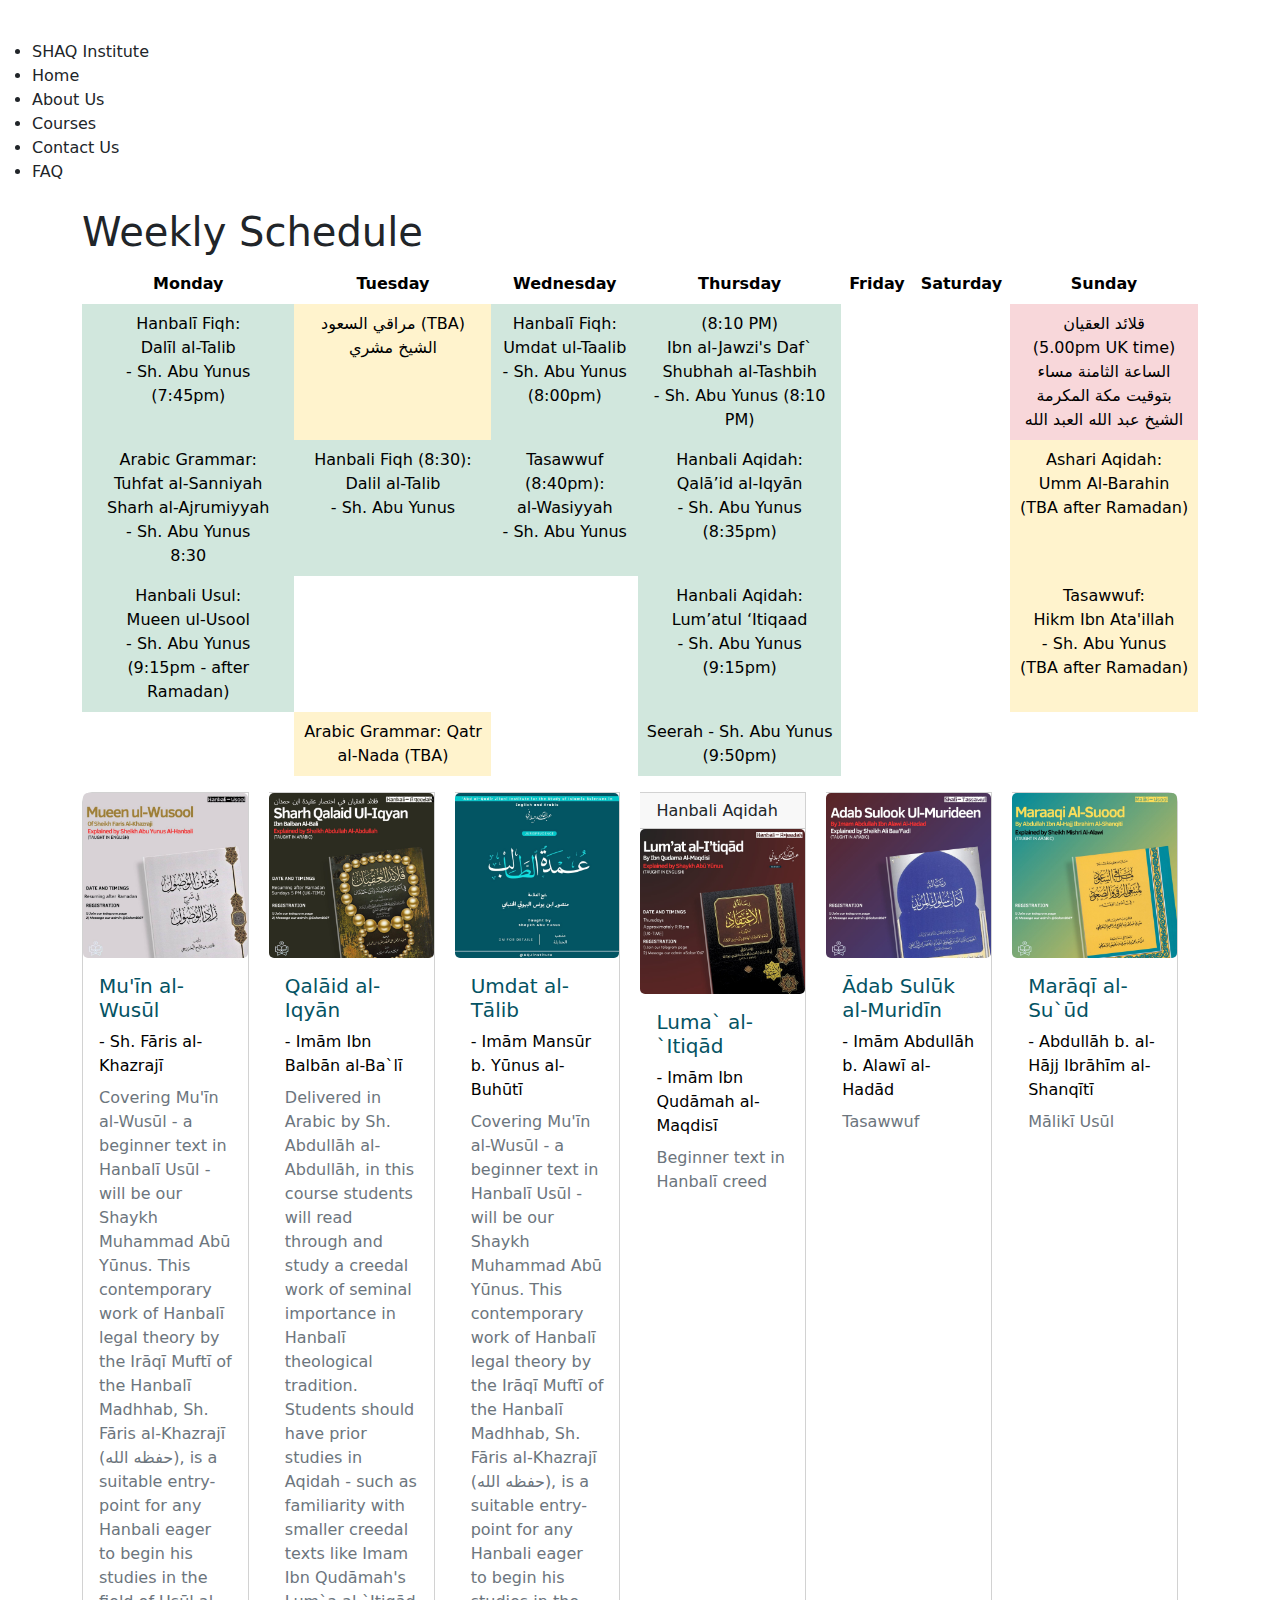
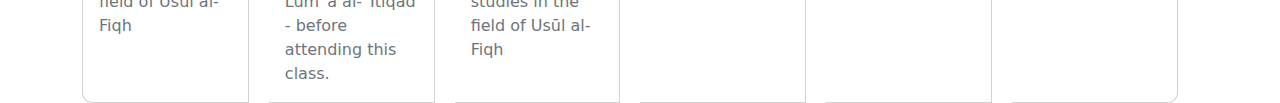
<file: index.html>
<!DOCTYPE html>
<html lang="en">
<head>
    <meta charset="UTF-8">
    <meta http-equiv="X-UA-Compatible" content="IE=edge">
    <meta name="viewport" content="width=device-width, initial-scale=1.0">
    <title>Shaykh Abd al-Qadir al-Jaylani Institute for Islamic Sciences</title>
    <!-- Bootstrap + JS + CSS -->
    <link href="https://cdn.jsdelivr.net/npm/bootstrap@5.3.3/dist/css/bootstrap.min.css" rel="stylesheet" integrity="sha384-QWTKZyjpPEjISv5WaRU9OFeRpok6YctnYmDr5pNlyT2bRjXh0JMhjY6hW+ALEwIH" crossorigin="anonymous">
    <script defer src="https://cdn.jsdelivr.net/npm/bootstrap@5.3.3/dist/js/bootstrap.bundle.min.js" integrity="sha384-YvpcrYf0tY3lHB60NNkmXc5s9fDVZLESaAA55NDzOxhy9GkcIdslK1eN7N6jIeHz" crossorigin="anonymous"></script>
    <link rel="stylesheet" href="styles.css">
</head>
<body>

    <!-- Navbar 1 -->
    <!-- <nav class="navbar navbar-expand navbar-light bg-light">
        <div class="container-fluid justify-content-between">
            <a href="#" class="navbar-brand">Shaykh Abd al-Qadir al-Jaylani Institute</a>
            <ul class="navbar-nav">
                <li class="nav-item">
                    <a href="#" class="nav-link">Home</a>
                </li>
                <li class="nav-item">
                    <a href="#" class="nav-link">About</a>
                </li>
                <li class="nav-item">
                    <a href="#" class="nav-link">Courses</a>
                </li>
                <li class="nav-item">
                    <a href="#" class="nav-link">Contact Us</a>
                </li>
            </ul>
        </div>
    </nav> -->


        <!-- Navbar 2 -->
        <!-- shortcut: nav>ul>li*3>a -->
        <nav>
            <ul>
                <li><a href=""></a>SHAQ Institute</li>
                <li><a href=""></a>Home</li>
                <li><a href=""></a>About Us</li>
                <li><a href=""></a>Courses</li>
                <li><a href=""></a>Contact Us</li>
                <li><a href=""></a>FAQ</li>
            </ul>
        </nav>



    <!-- Weekly schedule -->
    <div class="container-table">
        <div class="container">
            <h1 class="mt-4">Weekly Schedule</h1>
            <!-- Responsive only til medium sized screens -->
            <div class="table-responsive-md"> 
                <table class="table table-md table-borderless">
                    <thead>
                        <tr>
                            <th>Monday</th>
                            <th>Tuesday</th>
                            <th>Wednesday</th>
                            <th>Thursday</th>
                            <th>Friday</th>
                            <th>Saturday</th>
                            <th>Sunday</th>
                        </tr>
                    </thead>
                    <!-- Table group divider doesn't seem to be working: debug later -->
                    <tbody class="table-group-divider">
                        <!-- Rows for each hour -->
                        <tr>
                            <td class="table-success">Hanbalī Fiqh: <br>Dalīl al-Talib <br>- Sh. Abu Yunus <br>(7:45pm) </td>
                            <td class="table-warning">مراقي السعود (TBA) الشيخ مشري</td>
                            <td class="table-success">Hanbalī Fiqh:<br>Umdat ul-Taalib <br>- Sh. Abu Yunus <br>(8:00pm)</td>
                            <td class="table-success">(8:10 PM) <br>Ibn al-Jawzi's Daf` Shubhah al-Tashbih <br> - Sh. Abu Yunus (8:10 PM)</td>
                            <td></td>
                            <td></td>
                            <td class="table-danger">قلائد العقيان <br> (5.00pm UK time) <br> الساعة الثامنة مساء بتوقيت مكة المكرمة <br> الشيخ عبد الله العبد الله</td>
                        </tr>
                        <tr>
                            <td class="table-success">Arabic Grammar:<br>Tuhfat al-Sanniyah Sharh al-Ajrumiyyah <br>- Sh. Abu Yunus<br> 8:30</td>
                            <td class="table-success">Hanbali Fiqh (8:30): <br> Dalil al-Talib <br>- Sh. Abu Yunus</td>
                            <td class="table-success">Tasawwuf (8:40pm): <br> al-Wasiyyah <br> - Sh. Abu Yunus</td>
                            <td class="table-success">Hanbali Aqidah: <br>Qalā’id al-Iqyān <br>- Sh. Abu Yunus <br>(8:35pm)</td>
                            <td></td>
                            <td></td>
                            <td class="table-warning">Ashari Aqidah:<br>Umm Al-Barahin <br>(TBA after Ramadan)</td>
                        </tr>
                        <tr>
                            <td class="table-success">Hanbali Usul: <br>Mueen ul-Usool <br>- Sh. Abu Yunus<br> (9:15pm - after Ramadan)</td>
                            <td></td>
                            <td></td>
                            <td class="table-success">Hanbali Aqidah: <br>Lum’atul ‘Itiqaad <br>- Sh. Abu Yunus<br> (9:15pm)</td>
                            <td></td>
                            <td></td>
                            <td class="table-warning">Tasawwuf: <br> Hikm Ibn Ata'illah <br> - Sh. Abu Yunus <br> (TBA after Ramadan)</td>
                        </tr>
                        <tr>
                            <td></td>
                            <td class="table-warning">Arabic Grammar: Qatr al-Nada (TBA)</td>
                            <td></td>
                            <td class="table-success">Seerah - Sh. Abu Yunus (9:50pm)</td>
                            <td></td>
                            <td></td>
                            <td></td>
                        </tr>
                    </tbody>
                </table>
            </div>
        </div>
    </div>

    

<!-- Course catelogue  -->
    <div class="container">
        <div class="card-group">
            <div class="card" style="width: 300px;">
                <img class="card-img" src="assets/Hanbali_Usul.jpg" />
                <div class="card-body">
                    <h2 class="card-title">Mu'īn al-Wusūl</h2>
                    <span class="card-subtitle">- Sh. Fāris al-Khazrajī</span>
                    <div class="card-text">
                        Covering Mu'īn al-Wusūl - a beginner text in Hanbalī Usūl - will be our Shaykh Muhammad Abū Yūnus. This contemporary work of Hanbalī legal theory by the Irāqī Muftī of the Hanbalī Madhhab, Sh. Fāris al-Khazrajī (حفظه الله), is a suitable entry-point for any Hanbali eager to begin his studies in the field of Usūl al-Fiqh
                    </div>
                </div>
            </div>
            <div class="card" style="width: 300px;">
                <img class="card-img" src="assets/qalaidarabic.jpg" />
                <div class="card-body">
                    <h2 class="card-title">Qalāid al-Iqyān</h2>
                    <span class="card-subtitle">- Imām Ibn Balbān al-Ba`lī</span>
                    <div class="card-text">
                        Delivered in Arabic by Sh. Abdullāh al-Abdullāh, in this course students will read through and study a creedal work of seminal importance in Hanbalī theological tradition. Students should have prior studies in Aqidah - such as familiarity with smaller creedal texts like Imam Ibn Qudāmah's Lum`a al-`Itiqād - before attending this class.
                    </div>
                </div>
            </div>
            <div class="card" style="width: 300px;">
                <img class="card-img" src="assets/umdat_shaq.jpg" />
                <div class="card-body">
                    <h2 class="card-title">Umdat al-Tālib</h2>
                    <span class="card-subtitle">- Imām Mansūr b. Yūnus al-Buhūtī</span>
                    <div class="card-text">
                        Covering Mu'īn al-Wusūl - a beginner text in Hanbalī Usūl - will be our Shaykh Muhammad Abū Yūnus. This contemporary work of Hanbalī legal theory by the Irāqī Muftī of the Hanbalī Madhhab, Sh. Fāris al-Khazrajī (حفظه الله), is a suitable entry-point for any Hanbali eager to begin his studies in the field of Usūl al-Fiqh
                    </div>
                </div>
            </div>
            <div class="card" style="width: 300px;">
                <h3 class="card-header">Hanbali Aqidah</h3>
                <img class="card-img" src="assets/luma_shaq.jpg" />
                <div class="card-body">
                    <h2 class="card-title">Luma` al-`Itiqād</h2>
                    <span class="card-subtitle">- Imām Ibn Qudāmah al-Maqdisī</span>
                    <div class="card-text">
                        Beginner text in Hanbalī creed                
                    </div>
                </div>
            </div>
            <div class="card" style="width: 300px;">
                <img class="card-img" src="assets/adabsuluk_shaq.jpg" />
                <div class="card-body">
                    <h2 class="card-title">Ādab Sulūk al-Muridīn</h2>
                    <span class="card-subtitle">- Imām Abdullāh b. Alawī al-Hadād</span>
                    <div class="card-text">
                        Tasawwuf
                    </div>
                </div>
            </div>
            <div class="card" style="width: 300px;">
                <img class="card-img" src="assets/maraaqi_shaq.jpg" />
                <div class="card-body">
                    <h2 class="card-title">Marāqī al-Su`ūd</h2>
                    <span class="card-subtitle">- Abdullāh b. al-Hājj Ibrāhīm al-Shanqītī</span>
                    <div class="card-text">
                        Mālikī Usūl
                    </div>
                </div>
            </div>
        </div>
    </div>


    <!-- Page footer -->


</body>
</html>
</file>
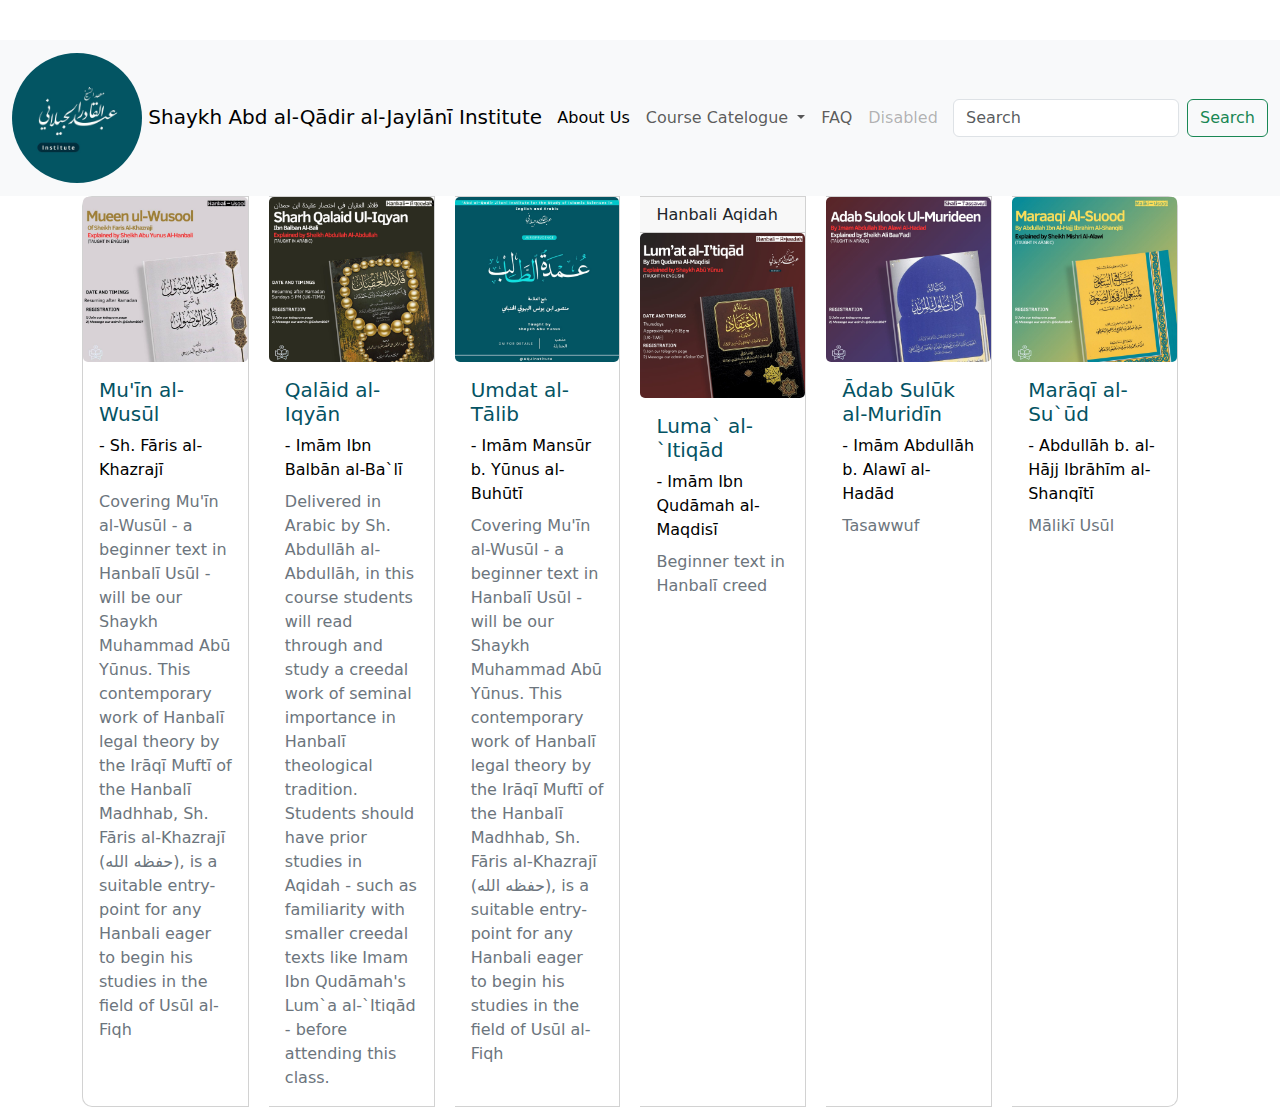
<file: courses.html>
<!DOCTYPE html>
<html lang="en">
<head>
    <meta charset="UTF-8">
    <meta http-equiv="X-UA-Compatible" content="IE=edge">
    <meta name="viewport" content="width=device-width, initial-scale=1.0">
    <title>Shaykh Abd al-Qadir al-Jaylani Institute for Islamic Sciences</title>
    <!-- Bootstrap + JS + CSS -->
    <link href="https://cdn.jsdelivr.net/npm/bootstrap@5.3.3/dist/css/bootstrap.min.css" rel="stylesheet" integrity="sha384-QWTKZyjpPEjISv5WaRU9OFeRpok6YctnYmDr5pNlyT2bRjXh0JMhjY6hW+ALEwIH" crossorigin="anonymous">
    <script defer src="https://cdn.jsdelivr.net/npm/bootstrap@5.3.3/dist/js/bootstrap.bundle.min.js" integrity="sha384-YvpcrYf0tY3lHB60NNkmXc5s9fDVZLESaAA55NDzOxhy9GkcIdslK1eN7N6jIeHz" crossorigin="anonymous"></script>
    <link rel="stylesheet" href="styles.css">
</head>
<body>

    <!-- Navbar 1 -->
    <!-- <nav class="navbar navbar-expand navbar-light bg-light">
        <div class="container-fluid justify-content-between">
            <a href="#" class="navbar-brand">Shaykh Abd al-Qadir al-Jaylani Institute</a>
            <ul class="navbar-nav">
                <li class="nav-item">
                    <a href="#" class="nav-link">Home</a>
                </li>
                <li class="nav-item">
                    <a href="#" class="nav-link">About</a>
                </li>
                <li class="nav-item">
                    <a href="#" class="nav-link">Courses</a>
                </li>
                <li class="nav-item">
                    <a href="#" class="nav-link">Contact Us</a>
                </li>
            </ul>
        </div>
    </nav> -->


        <!-- Navbar 2 -->
        <!-- shortcut: nav>ul>li*3>a -->
        <!-- <nav>
            <ul>
                <li><a href=""></a>SHAQ Institute</li>
                <li><a href=""></a>Home</li>
                <li><a href=""></a>About Us</li>
                <li><a href=""></a>Courses</li>
                <li><a href=""></a>Contact Us</li>
                <li><a href=""></a>FAQ</li>
            </ul>
        </nav> -->

        <!-- Bootstrap Navbar 3  -->
        <nav class="navbar navbar-expand-lg bg-body-tertiary">
            <div class="container-fluid">
              <a class="navbar-brand" href="#"><img src="/assets/shaq_logo.jpg" alt="Logo" width="130" height="130" class="d-inline-block align-text">
                Shaykh Abd al-Qādir al-Jaylānī Institute</a>
              <button class="navbar-toggler" type="button" data-bs-toggle="collapse" data-bs-target="#navbarSupportedContent" aria-controls="navbarSupportedContent" aria-expanded="false" aria-label="Toggle navigation">
                <span class="navbar-toggler-icon"></span>
              </button>
              <div class="collapse navbar-collapse" id="navbarSupportedContent">
                <ul class="navbar-nav me-auto mb-2 mb-lg-0">
                  <li class="nav-item">
                    <a class="nav-link active" aria-current="page" href="#">About Us</a>
                  </li>
                  <li class="nav-item dropdown">
                    <a class="nav-link dropdown-toggle" href="#" role="button" data-bs-toggle="dropdown" aria-expanded="false">
                      Course Catelogue
                    </a>
                    <ul class="dropdown-menu">
                      <li><a class="dropdown-item" href="#">Courses</a></li>
                      <li><a class="dropdown-item" href="#">Weekly Schedule</a></li>
                      <li><hr class="dropdown-divider"></li>
                      <li><a class="dropdown-item" href="#">Something else here</a></li>
                    </ul>
                  </li>
                  <li class="nav-item">
                    <a class="nav-link" href="#">FAQ</a>
                  </li>
                  <li class="nav-item">
                    <a class="nav-link disabled" aria-disabled="true">Disabled</a>
                  </li>
                </ul>
                <form class="d-flex" role="search">
                  <input class="form-control me-2" type="search" placeholder="Search" aria-label="Search">
                  <button class="btn btn-outline-success" type="submit">Search</button>
                </form>
              </div>
            </div>
          </nav>
    

<!-- Course catelogue  -->
    <div class="container">
        <div class="card-group">
            <div class="card" style="width: 300px;">
                <img class="card-img" src="assets/Hanbali_Usul.jpg" />
                <div class="card-body">
                    <h2 class="card-title">Mu'īn al-Wusūl</h2>
                    <span class="card-subtitle">- Sh. Fāris al-Khazrajī</span>
                    <div class="card-text">
                        Covering Mu'īn al-Wusūl - a beginner text in Hanbalī Usūl - will be our Shaykh Muhammad Abū Yūnus. This contemporary work of Hanbalī legal theory by the Irāqī Muftī of the Hanbalī Madhhab, Sh. Fāris al-Khazrajī (حفظه الله), is a suitable entry-point for any Hanbali eager to begin his studies in the field of Usūl al-Fiqh
                    </div>
                </div>
            </div>
            <div class="card" style="width: 300px;">
                <img class="card-img" src="assets/qalaidarabic.jpg" />
                <div class="card-body">
                    <h2 class="card-title">Qalāid al-Iqyān</h2>
                    <span class="card-subtitle">- Imām Ibn Balbān al-Ba`lī</span>
                    <div class="card-text">
                        Delivered in Arabic by Sh. Abdullāh al-Abdullāh, in this course students will read through and study a creedal work of seminal importance in Hanbalī theological tradition. Students should have prior studies in Aqidah - such as familiarity with smaller creedal texts like Imam Ibn Qudāmah's Lum`a al-`Itiqād - before attending this class.
                    </div>
                </div>
            </div>
            <div class="card" style="width: 300px;">
                <img class="card-img" src="assets/umdat_shaq.jpg" />
                <div class="card-body">
                    <h2 class="card-title">Umdat al-Tālib</h2>
                    <span class="card-subtitle">- Imām Mansūr b. Yūnus al-Buhūtī</span>
                    <div class="card-text">
                        Covering Mu'īn al-Wusūl - a beginner text in Hanbalī Usūl - will be our Shaykh Muhammad Abū Yūnus. This contemporary work of Hanbalī legal theory by the Irāqī Muftī of the Hanbalī Madhhab, Sh. Fāris al-Khazrajī (حفظه الله), is a suitable entry-point for any Hanbali eager to begin his studies in the field of Usūl al-Fiqh
                    </div>
                </div>
            </div>
            <div class="card" style="width: 300px;">
                <h3 class="card-header">Hanbali Aqidah</h3>
                <img class="card-img" src="assets/luma_shaq.jpg" />
                <div class="card-body">
                    <h2 class="card-title">Luma` al-`Itiqād</h2>
                    <span class="card-subtitle">- Imām Ibn Qudāmah al-Maqdisī</span>
                    <div class="card-text">
                        Beginner text in Hanbalī creed                
                    </div>
                </div>
            </div>
            <div class="card" style="width: 300px;">
                <img class="card-img" src="assets/adabsuluk_shaq.jpg" />
                <div class="card-body">
                    <h2 class="card-title">Ādab Sulūk al-Muridīn</h2>
                    <span class="card-subtitle">- Imām Abdullāh b. Alawī al-Hadād</span>
                    <div class="card-text">
                        Tasawwuf
                    </div>
                </div>
            </div>
            <div class="card" style="width: 300px;">
                <img class="card-img" src="assets/maraaqi_shaq.jpg" />
                <div class="card-body">
                    <h2 class="card-title">Marāqī al-Su`ūd</h2>
                    <span class="card-subtitle">- Abdullāh b. al-Hājj Ibrāhīm al-Shanqītī</span>
                    <div class="card-text">
                        Mālikī Usūl
                    </div>
                </div>
            </div>
        </div>
    </div>


    <!-- Page footer -->


</body>
</html>
</file>
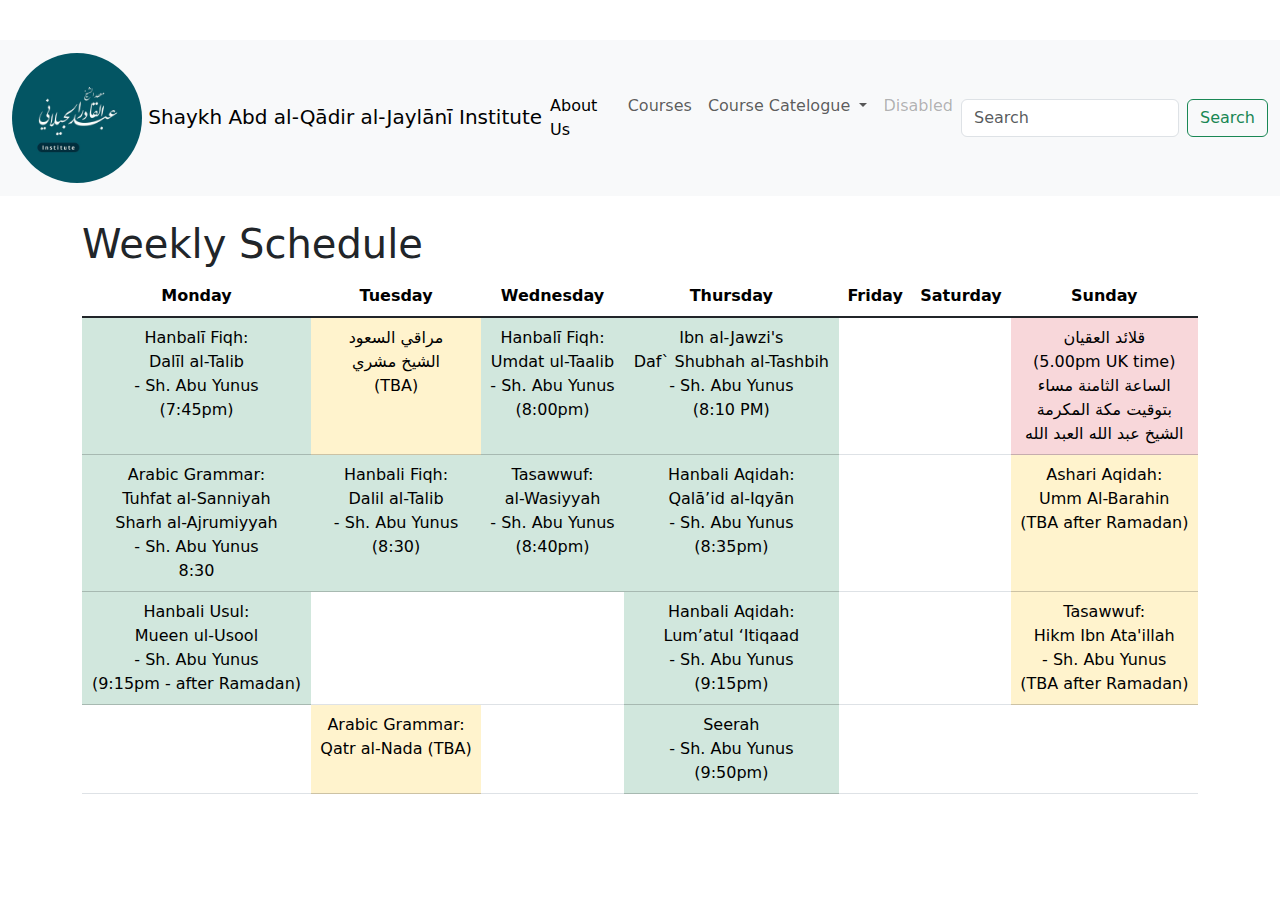
<file: schedule.html>
<!DOCTYPE html>
<html lang="en">
<head>
    <meta charset="UTF-8">
    <meta http-equiv="X-UA-Compatible" content="IE=edge">
    <meta name="viewport" content="width=device-width, initial-scale=1.0">
    <title>Shaykh Abd al-Qadir al-Jaylani Institute for Islamic Sciences</title>
    <!-- Bootstrap + JS + CSS -->
    <link href="https://cdn.jsdelivr.net/npm/bootstrap@5.3.3/dist/css/bootstrap.min.css" rel="stylesheet" integrity="sha384-QWTKZyjpPEjISv5WaRU9OFeRpok6YctnYmDr5pNlyT2bRjXh0JMhjY6hW+ALEwIH" crossorigin="anonymous">
    <script defer src="https://cdn.jsdelivr.net/npm/bootstrap@5.3.3/dist/js/bootstrap.bundle.min.js" integrity="sha384-YvpcrYf0tY3lHB60NNkmXc5s9fDVZLESaAA55NDzOxhy9GkcIdslK1eN7N6jIeHz" crossorigin="anonymous"></script>
    <link rel="stylesheet" href="styles.css">
</head>
<body>

    <!-- Navbar 1 -->
    <!-- <nav class="navbar navbar-expand navbar-light bg-light">
        <div class="container-fluid justify-content-between">
            <a href="#" class="navbar-brand">Shaykh Abd al-Qadir al-Jaylani Institute</a>
            <ul class="navbar-nav">
                <li class="nav-item">
                    <a href="#" class="nav-link">Home</a>
                </li>
                <li class="nav-item">
                    <a href="#" class="nav-link">About</a>
                </li>
                <li class="nav-item">
                    <a href="#" class="nav-link">Courses</a>
                </li>
                <li class="nav-item">
                    <a href="#" class="nav-link">Contact Us</a>
                </li>
            </ul>
        </div>
    </nav> -->


        <!-- Navbar 2 -->
        <!-- shortcut: nav>ul>li*3>a -->
        <!-- <nav>
            <ul>
                <li><a href=""></a>SHAQ Institute</li>
                <li><a href=""></a>Home</li>
                <li><a href=""></a>About Us</li>
                <li><a href=""></a>Courses</li>
                <li><a href=""></a>Contact Us</li>
                <li><a href=""></a>FAQ</li>
            </ul>
        </nav> -->

        <!-- Bootstrap Navbar 3  -->
        <nav class="navbar navbar-expand-lg bg-body-tertiary">
            <div class="container-fluid">
              <a class="navbar-brand" href="#"><img src="/assets/shaq_logo.jpg" alt="Logo" width="130" height="130" class="d-inline-block align-text">
                Shaykh Abd al-Qādir al-Jaylānī Institute</a>
              <button class="navbar-toggler" type="button" data-bs-toggle="collapse" data-bs-target="#navbarSupportedContent" aria-controls="navbarSupportedContent" aria-expanded="false" aria-label="Toggle navigation">
                <span class="navbar-toggler-icon"></span>
              </button>
              <div class="collapse navbar-collapse" id="navbarSupportedContent">
                <ul class="navbar-nav me-auto mb-2 mb-lg-0">
                  <li class="nav-item">
                    <a class="nav-link active" aria-current="page" href="#">About Us</a>
                  </li>
                  <li class="nav-item">
                    <a class="nav-link" href="#">Courses</a>
                  </li>
                  <li class="nav-item dropdown">
                    <a class="nav-link dropdown-toggle" href="#" role="button" data-bs-toggle="dropdown" aria-expanded="false">
                      Course Catelogue
                    </a>
                    <ul class="dropdown-menu">
                      <li><a class="dropdown-item" href="#">Courses</a></li>
                      <li><a class="dropdown-item" href="#">Weekly Schedule</a></li>
                      <li><hr class="dropdown-divider"></li>
                      <li><a class="dropdown-item" href="#">Something else here</a></li>
                    </ul>
                  </li>
                  <li class="nav-item">
                    <a class="nav-link disabled" aria-disabled="true">Disabled</a>
                  </li>
                </ul>
                <form class="d-flex" role="search">
                  <input class="form-control me-2" type="search" placeholder="Search" aria-label="Search">
                  <button class="btn btn-outline-success" type="submit">Search</button>
                </form>
              </div>
            </div>
          </nav>



    <!-- Weekly schedule -->
    <div class="container-table">
        <div class="container">
            <h1 class="mt-4">Weekly Schedule</h1>
            <!-- Responsive only til medium sized screens -->
            <div class="table-responsive-md"> 
                <table class="table table-md table-border">
                    <thead>
                        <tr>
                            <th>Monday</th>
                            <th>Tuesday</th>
                            <th>Wednesday</th>
                            <th>Thursday</th>
                            <th>Friday</th>
                            <th>Saturday</th>
                            <th>Sunday</th>
                        </tr>
                    </thead>
                    <!-- Table group divider doesn't seem to be working: debug later -->
                    <tbody class="table-group-divider">
                        <!-- Rows for each hour -->
                        <tr>
                            <td class="table-success">Hanbalī Fiqh: <br>Dalīl al-Talib <br>- Sh. Abu Yunus <br>(7:45pm) </td>
                            <td class="table-warning">مراقي السعود <br>الشيخ مشري<br>(TBA)</td>
                            <td class="table-success">Hanbalī Fiqh:<br>Umdat ul-Taalib <br>- Sh. Abu Yunus <br>(8:00pm)</td>
                            <td class="table-success">Ibn al-Jawzi's <br> Daf` Shubhah al-Tashbih <br> - Sh. Abu Yunus <br>(8:10 PM)</td>
                            <td></td>
                            <td></td>
                            <td class="table-danger">قلائد العقيان <br> (5.00pm UK time) <br> الساعة الثامنة مساء<br> بتوقيت مكة المكرمة <br> الشيخ عبد الله العبد الله</td>
                        </tr>
                        <tr>
                            <td class="table-success">Arabic Grammar:<br>Tuhfat al-Sanniyah <br>Sharh al-Ajrumiyyah <br>- Sh. Abu Yunus<br> 8:30</td>
                            <td class="table-success">Hanbali Fiqh: <br> Dalil al-Talib <br>- Sh. Abu Yunus <br>(8:30)</td>
                            <td class="table-success">Tasawwuf: <br> al-Wasiyyah <br> - Sh. Abu Yunus <br>(8:40pm)</td>
                            <td class="table-success">Hanbali Aqidah: <br>Qalā’id al-Iqyān <br>- Sh. Abu Yunus <br>(8:35pm)</td>
                            <td></td>
                            <td></td>
                            <td class="table-warning">Ashari Aqidah:<br>Umm Al-Barahin <br>(TBA after Ramadan)</td>
                        </tr>
                        <tr>
                            <td class="table-success">Hanbali Usul: <br>Mueen ul-Usool <br>- Sh. Abu Yunus<br> (9:15pm - after Ramadan)</td>
                            <td></td>
                            <td></td>
                            <td class="table-success">Hanbali Aqidah: <br>Lum’atul ‘Itiqaad <br>- Sh. Abu Yunus<br> (9:15pm)</td>
                            <td></td>
                            <td></td>
                            <td class="table-warning">Tasawwuf: <br> Hikm Ibn Ata'illah <br> - Sh. Abu Yunus <br> (TBA after Ramadan)</td>
                        </tr>
                        <tr>
                            <td></td>
                            <td class="table-warning">Arabic Grammar: <br>Qatr al-Nada (TBA)</td>
                            <td></td>
                            <td class="table-success">Seerah<br>- Sh. Abu Yunus <br> (9:50pm)</td>
                            <td></td>
                            <td></td>
                            <td></td>
                        </tr>
                    </tbody>
                </table>
            </div>
        </div>
    </div>

    


    <!-- Page footer -->


</body>
</html>
</file>
<file: styles.css>
body {
    margin-top: 40px; /* This margin just makes the text easier to read. You can remove it if you want since it can mess with your other styles. */
  }
  
  body::before {
    /* content: "XS"; */
    /* color: red; */
    font-size: 2rem;
    font-weight: bold;
    position: fixed;
    top: 0;
    right: 0;
  }

/* Nav Bar */
/* Nav Bar Container */

.navbar-brand, .navbar-nav {
    margin-right: auto;
    margin-left: auto;
}

.navbar-nav .nav-link:hover {
    text-decoration:#045363;

}

/* logo */
.navbar-brand img {
    border-radius: 50%; /* This will make the image appear as a circle */
}
/* rounding the edges only
.navbar-brand img {
    border-top-left-radius: 20px;
    border-top-right-radius: 20px;
    border-bottom-left-radius: 20px;
    border-bottom-right-radius: 20px;
} */




/* Table styling */
/* Centering table's content */
.table th,
.table td {
    text-align: center;
}


/* Course Catelogue */
    /* Add margin between each card */
.card {
    margin-bottom: 20px; /* Add margin at the bottom of each card */
    margin-right: 20px; /* Add margin to the right of each card */
    border-radius: 10px; /* Optional: Add border-radius for rounded corners */
}

.card-header {
    font-size: 1rem; /* Adjust font size as needed */
}
/* Ensure images within cards are responsive */
.card-img {
    width: 100%;
    height: auto;
}

/* Style card titles */
.card-title {
    font-size: 1.25rem; /* Adjust font size as needed */
    margin-bottom: 0.5rem; /* Add margin below title */
    /* color: #006d5b; Set color for title text */
    color: #045363;
    font-size: ;
}

/* Style card subtitles */
.card-subtitle {
    font-size: 1rem; /* Adjust font size as needed */
    color: #000000; /* Set color for subtitle text */
    margin-bottom: 0.5rem; /* Add margin below subtitle */
}

/* Style card text */
.card-text {
    margin-top: 0.5rem; /* Add margin
    font-size: 0.875rem; /* Adjust font size as needed */
    color: #6c757d; /* Set color for card text */
}
</file>
